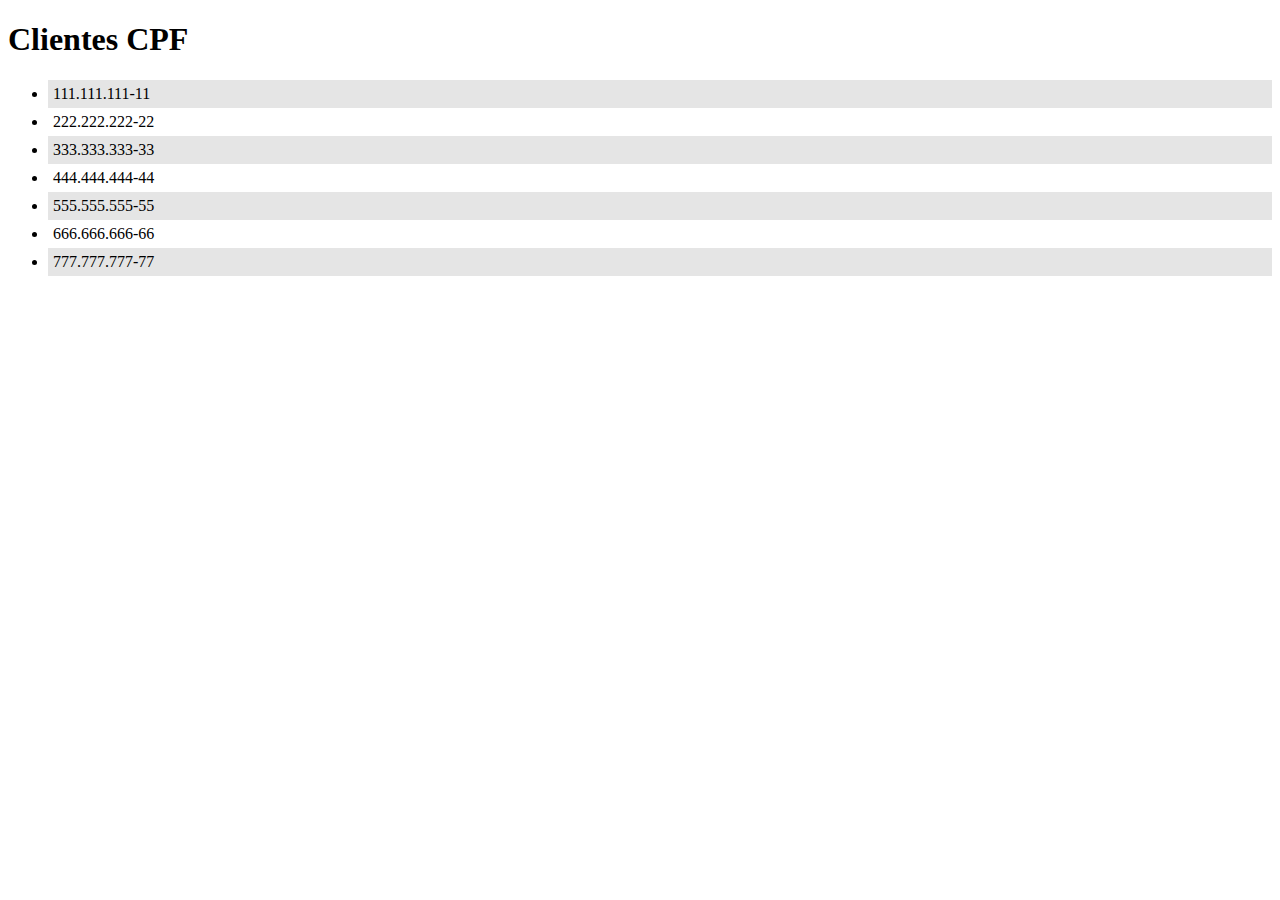
<file: 0905-limpar-cpf/index.html>
<!DOCTYPE html>
<html lang="pt-br">

<head>
  <meta charset="UTF-8">
  <meta name="viewport" content="width=device-width, initial-scale=1.0">
  <meta http-equiv="X-UA-Compatible" content="ie=edge">
  <title>Limpar CPF</title>
</head>

<body>
  <style>
    li {
      padding: 5px;
      font-family: 'IBM Plex Mono';
    }

    li:nth-of-type(odd) {
      background: rgba(0, 0, 0, .1);
    }
  </style>
  <h1>Clientes CPF</h1>
  <ul class="cpf">
    <li>111.111.111-11</li>
    <li>222222222-22</li>
    <li>333-333-333-33</li>
    <li>44444444444</li>
    <li>555 555 555 55</li>
    <li>666666.666-66</li>
    <li>777.777.777.77</li>
  </ul>
  <script src="script.js"></script>
</body>

</html>
</file>
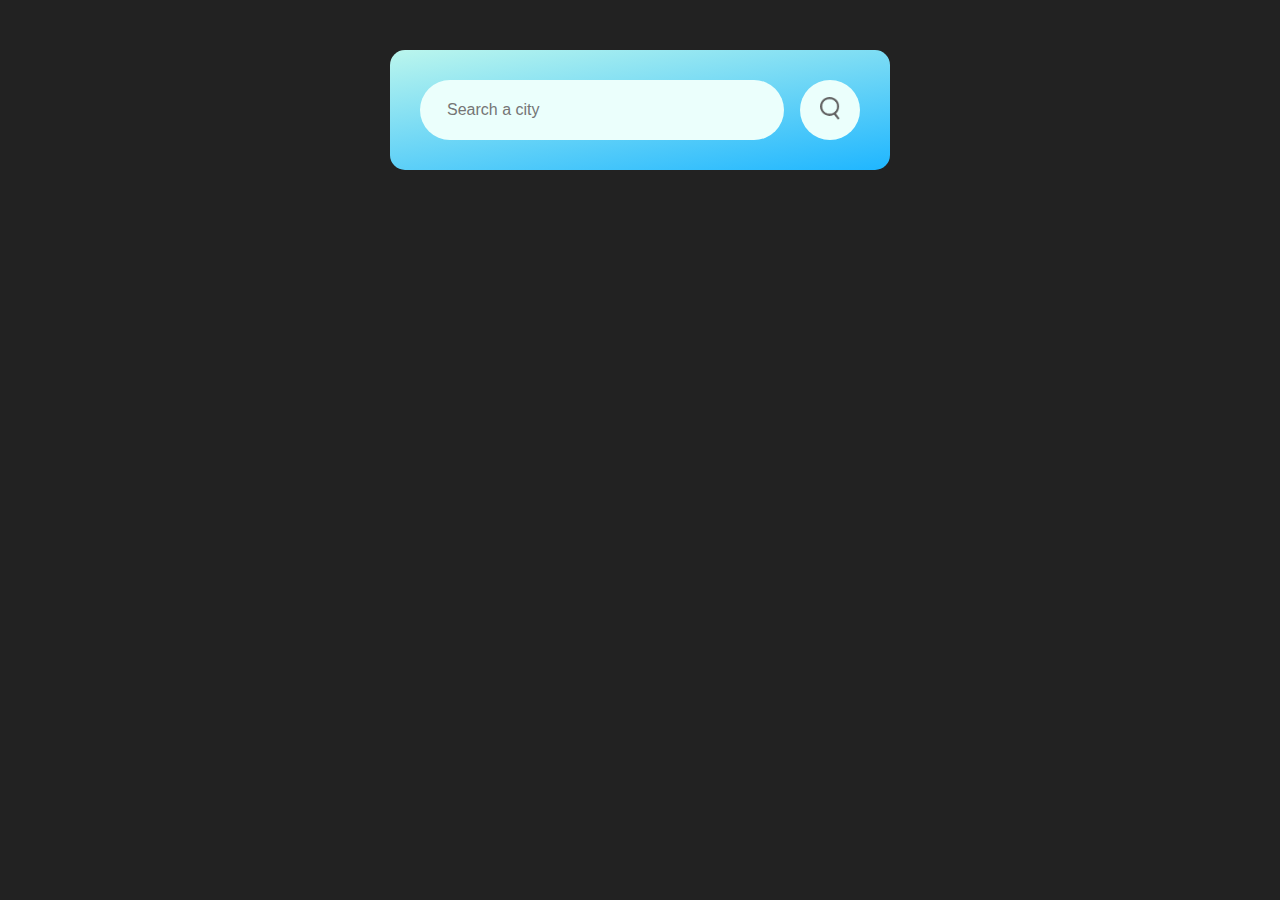
<file: day 1/index.html>
<!DOCTYPE html>
<html lang="pt-BR">

<head>
    <meta charset="UTF-8">
    <meta name="viewport" content="width=device-width, initial-scale=1.0">
    <title>Weather APP - Projeto Dia 01</title>
    <link rel="stylesheet" href="/day 1/style.css">
    <link rel="preconnect" href="https://fonts.googleapis.com">
    <link rel="preconnect" href="https://fonts.gstatic.com" crossorigin>
    <link href="https://fonts.googleapis.com/css2?family=Poppins:wght@400;500;600;700&display=swap" rel="stylesheet">
</head>

<body>
    <div class="box">
        <header>
            <form action="" class="header">
                <input type="text" name="search-bar" id="search-bar" placeholder="Search a city">
                <button type="submit"><img src="./images/search.png" alt="search-icon" width="20px"></button>
            </form>
        </header>
        <div class="error">
            <p>Cidade inválida</p>
        </div>

        <main>
            <div class="tempo-img" data-tempo="img">
                <img src="./images/clear.png" alt="foto-sun">
            </div>
            <div class="tempo-info" data-tempo="info">
                <h1 class="temperature">99°c</h1>
                <h2 class="city">Cidade</h2>
            </div>

            <section class="weather-info">
                <div class="weather-col">
                    <img src="./images/humidity.png">
                    <div>
                        <p class="humidity">99%</p>
                        <p>Humidity</p>
                    </div>
                </div>
                <div class="weather-col">
                    <img src="./images/wind.png">
                    <div>
                        <p class="wind">9.99 km/h</p>
                        <p>Wind Speed</p>
                    </div>
                </div>
            </section>
        </main>
    </div>
</body>
<script src="./script.js"></script>

</html>
</file>
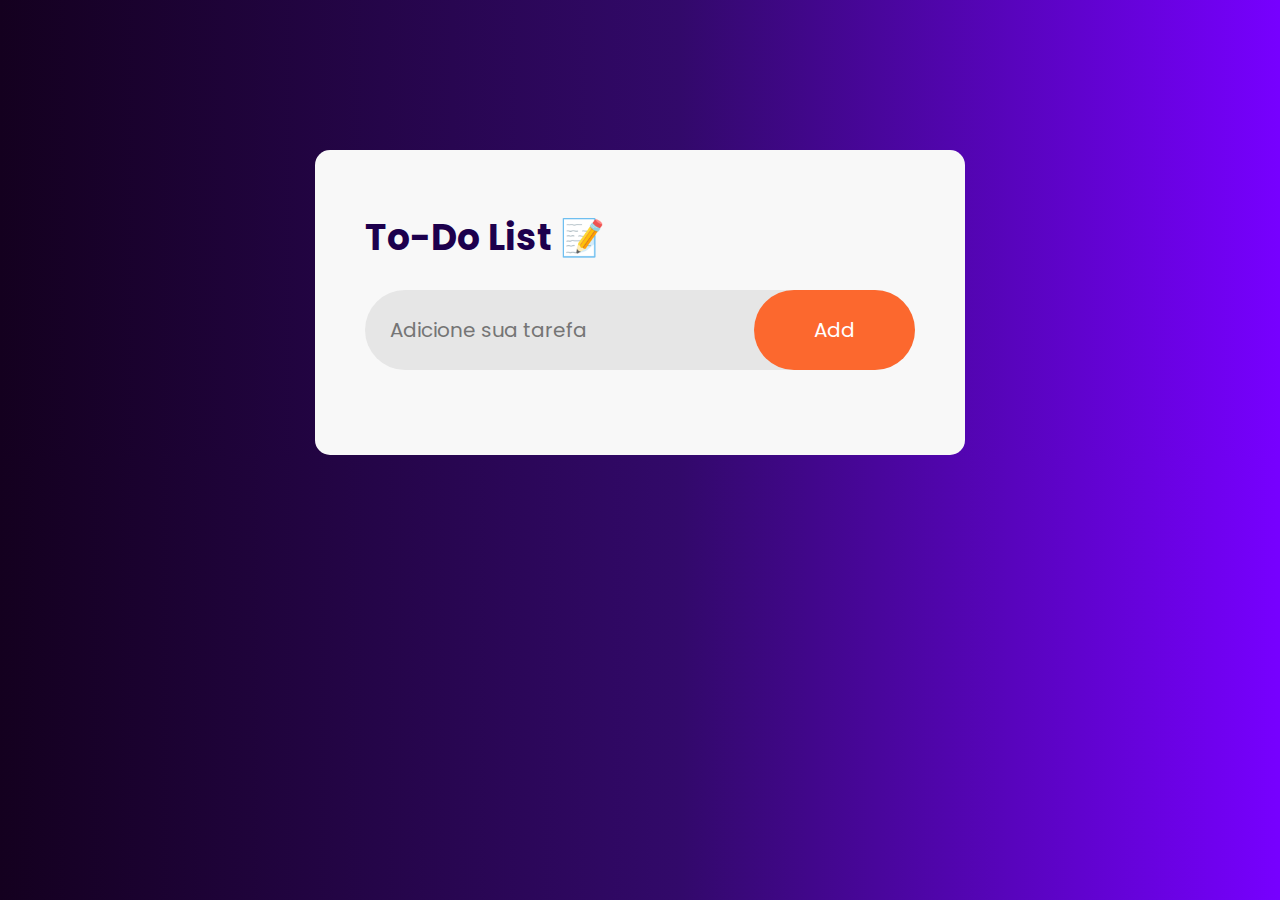
<file: day 2/index.html>
<!DOCTYPE html>
<html lang="pt-BR">

<head>
    <meta charset="UTF-8">
    <meta name="viewport" content="width=device-width, initial-scale=1.0">
    <title>To-Do List - Projeto JS day 02</title>
    <link rel="stylesheet" href="./style.css">
    <link rel="preconnect" href="https://fonts.googleapis.com">
    <link rel="preconnect" href="https://fonts.gstatic.com" crossorigin>
    <link href="https://fonts.googleapis.com/css2?family=Poppins:wght@400;500;600;700&display=swap" rel="stylesheet">
</head>

<body>
    <div class="box">
        <header>
            <h1>To-Do List 📝</h1>
            <form action="" class="header">
                <input type="text" id="text-bar" placeholder="Adicione sua tarefa">
                <button type="submit">Add</button>
            </form>
        </header>

        <main>
            <ul class="row-list"></ul>
        </main>
    </div>
</body>
<script src="./script.js"></script>

</html>
</file>
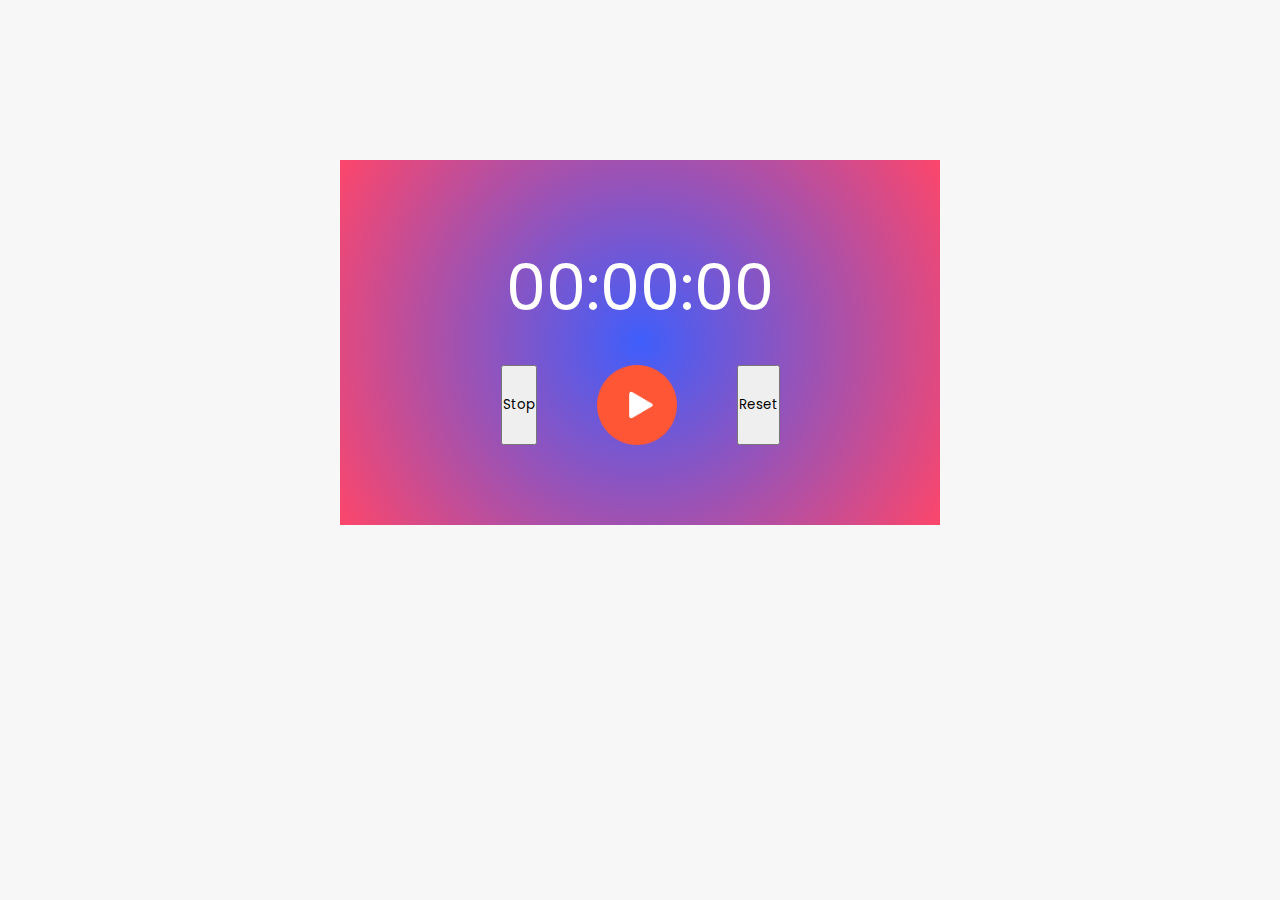
<file: day 3/index.html>
<!DOCTYPE html>
<html lang="pt-BR">

<head>
    <meta charset="UTF-8">
    <meta name="viewport" content="width=device-width, initial-scale=1.0">
    <title>StopWatch - Projeto JS day 03</title>
    <link rel="stylesheet" href="./style.css">
    <link rel="preconnect" href="https://fonts.googleapis.com">
    <link rel="preconnect" href="https://fonts.gstatic.com" crossorigin>
    <link href="https://fonts.googleapis.com/css2?family=Poppins:wght@400;500;600;700&display=swap" rel="stylesheet">
</head>

<body>
    <main>
        <div>
            <p class="watch">00:00:00</p>
        </div>
        <div class="watchFunctions">
            <button class="stop">Stop</button>
            <img class="start" src="./images/start.png" alt="start" width="80px">
            <button class="reset">Reset</button>
        </div>
    </main>
</body>
<script src="./script.js"></script>

</html>
</file>
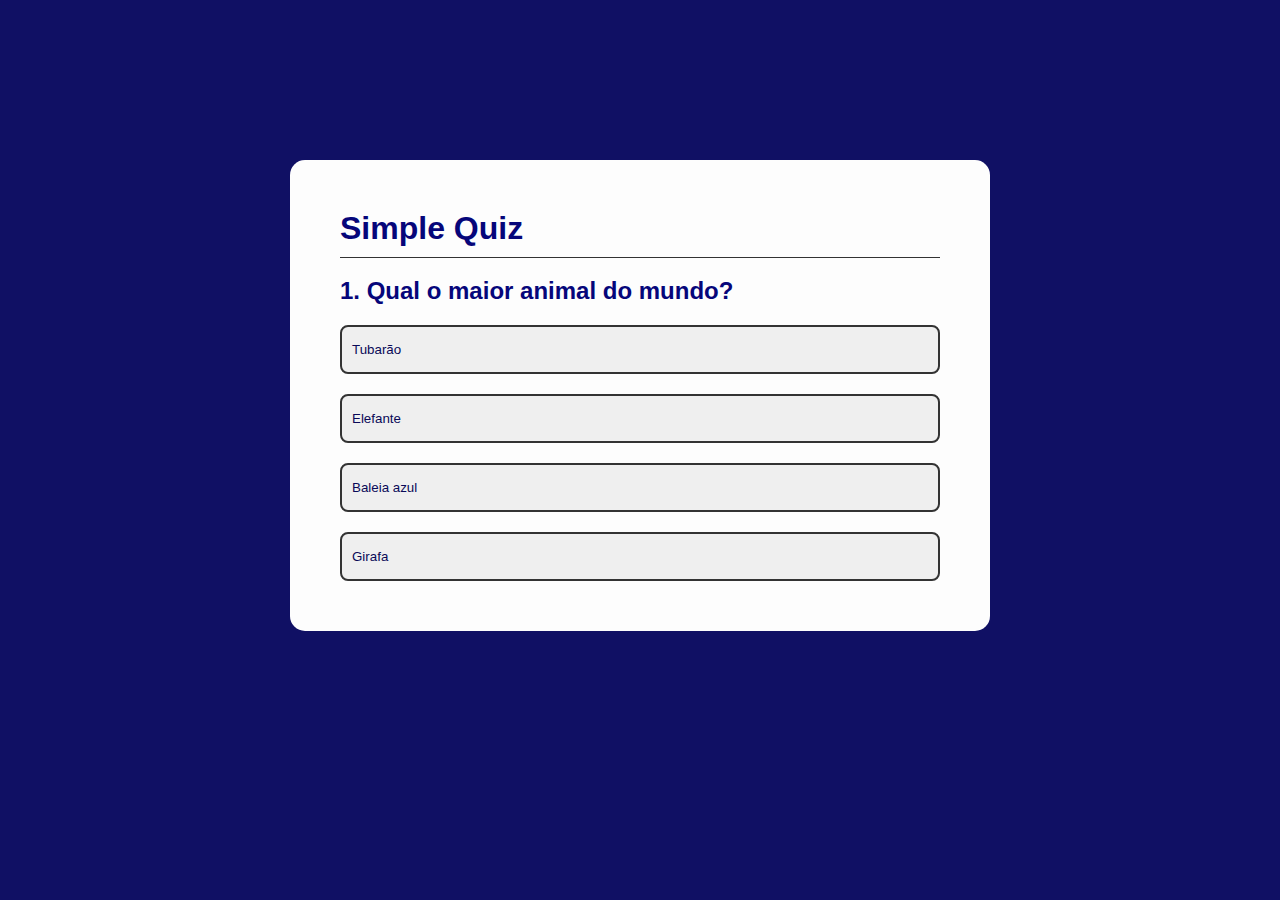
<file: day 4/index.html>
<!DOCTYPE html>
<html lang="pt-BR">

<head>
    <meta charset="UTF-8">
    <meta name="viewport" content="width=device-width, initial-scale=1.0">
    <title>Quiz App - Day 04</title>
    <link rel="stylesheet" href="style.css">
</head>

<body>
    <div class="box">
        <header>
            <h1>Simple Quiz</h1>
            <span></span>
        </header>
        <main>
            <h2 id="question">A pergunta vem aqui</h2>
            <div id="answer-buttons">
                <button class="answer">Resposta 1</button>
                <button class="answer">Resposta 2</button>
                <button class="answer">Resposta 3</button>
                <button class="answer">Resposta 4</button>
            </div>
            <button class="next-button">Next</button>
        </main>
    </div>
</body>
<script src="./script.js"></script>

</html>
</file>
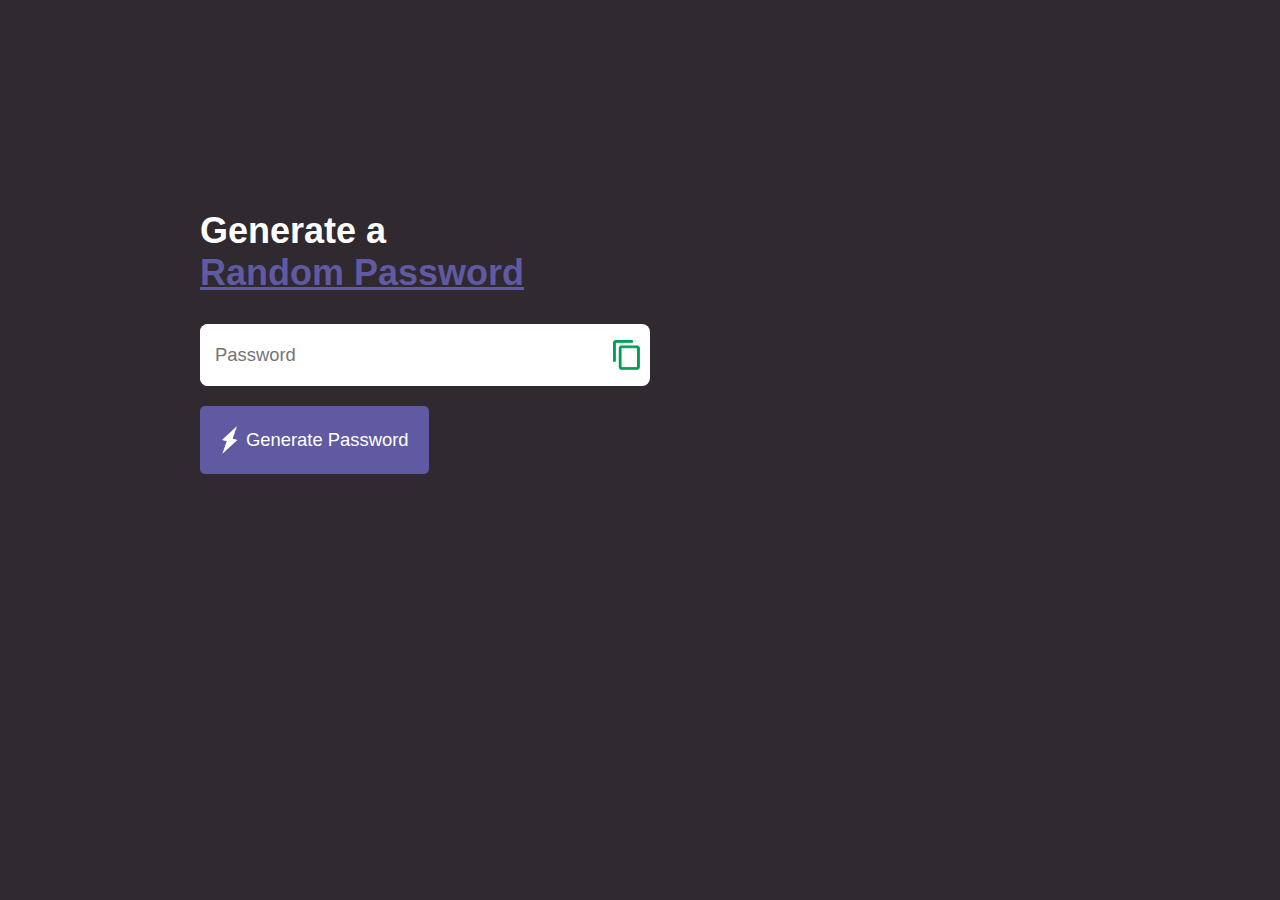
<file: day 5/index.html>
<!DOCTYPE html>
<html lang="pt-BR">

<head>
    <meta charset="UTF-8">
    <meta name="viewport" content="width=device-width, initial-scale=1.0">
    <title>Password Generator - Day 05</title>
    <link rel="stylesheet" href="style.css">
</head>

<body>
    <div class="container">
        <h1>Generate a <span>Random Password</span></h1>
        <div class="password-bar">
            <input type="text" class="icon" id="password" placeholder="Password">
            <img id="copy" src="./images/copy.png">
        </div>
        <div>
            <button id="generatePassword">
                <img src="./images/generate.png"> Generate Password
            </button>
        </div>
    </div>
</body>
<script src="./script.js"></script>

</html>
</file>
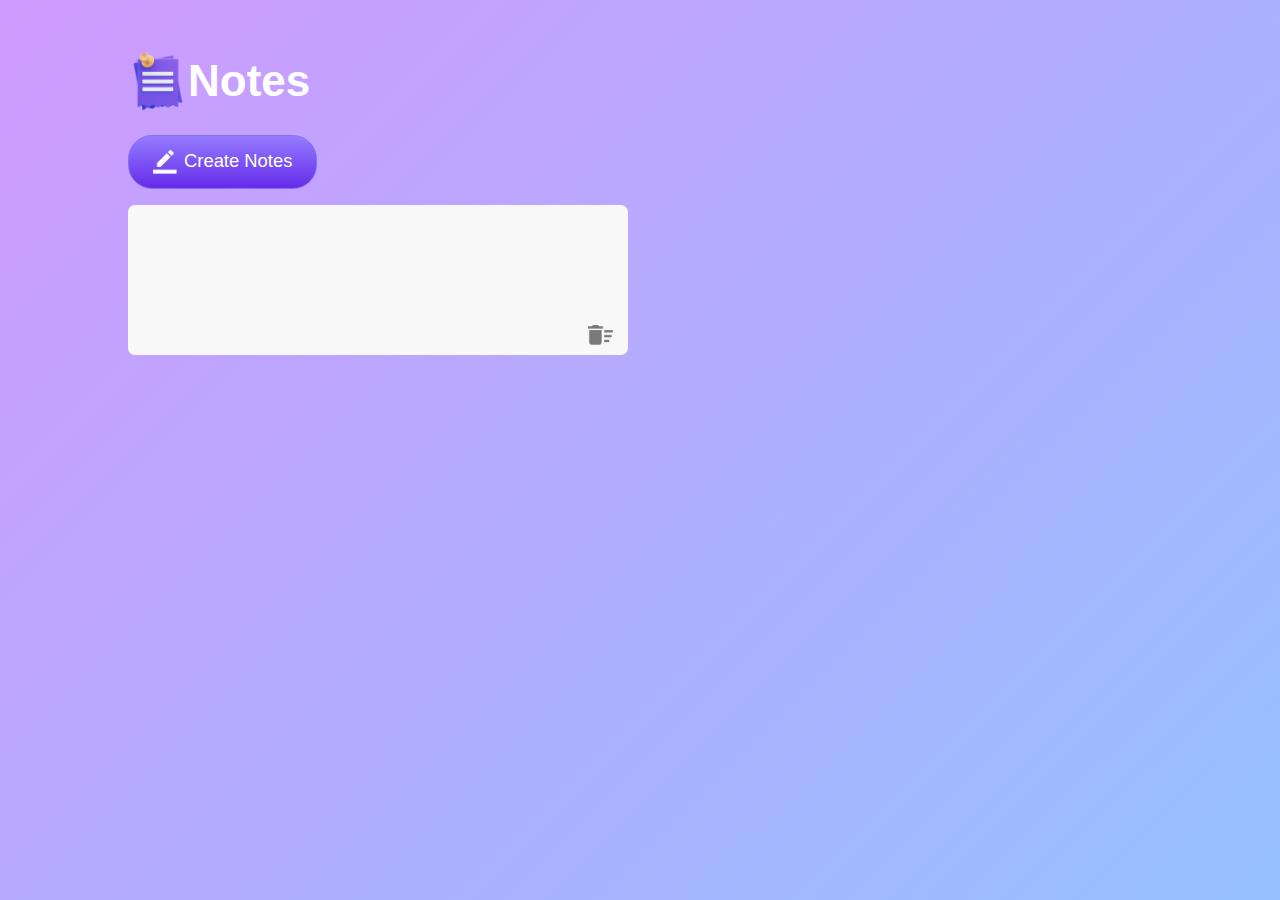
<file: day 6/index.html>
<!DOCTYPE html>
<html lang="pt-BR">

<head>
    <meta charset="UTF-8">
    <meta name="viewport" content="width=device-width, initial-scale=1.0">
    <title>Note app - day 6</title>
    <link rel="stylesheet" href="style.css">
</head>

<body>
    <div class="container">
        <header>
            <h1><img src="./images/notes.png" width="60px">Notes</h1>
        </header>

        <main>
            <div>
                <button id="createNote"><img src="./images/edit.png" width="24px"> Create Notes</button>
            </div>
            <div class="notes-container">
                <p contenteditable="true" class="input-box">
                    <img id="deleteNote" src="./images/delete.png">
                </p>
            </div>
        </main>
    </div>

</body>
<script src="./script.js"></script>

</html>
</file>
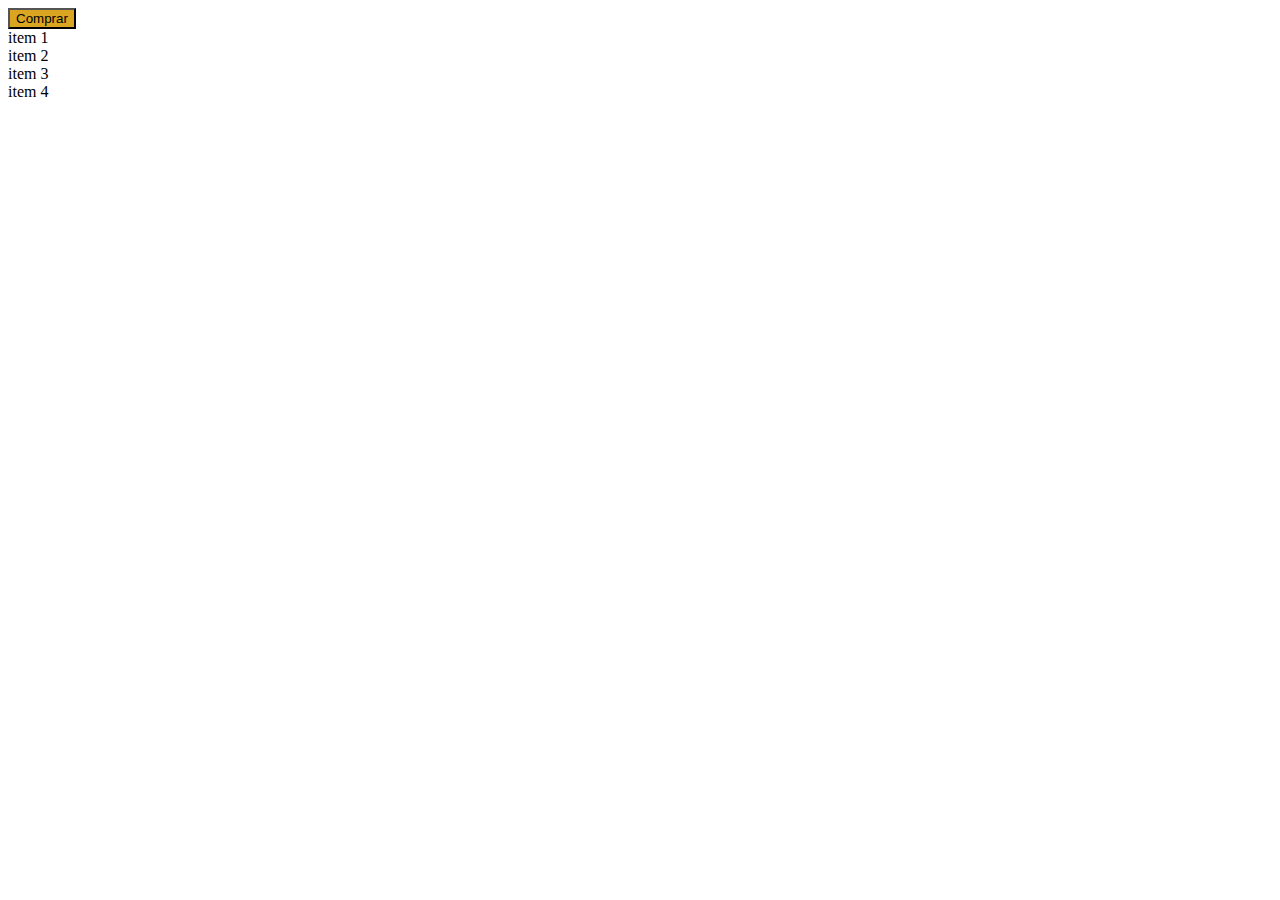
<file: exerc-destructuring/index.html>
<!DOCTYPE html>
<html lang="en">

<head>
    <meta charset="UTF-8">
    <meta name="viewport" content="width=device-width, initial-scale=1.0">
    <title>Destructuring</title>
</head>
<style>
    button {
        background-color: goldenrod;
    }
</style>

<body>
    <button>Comprar</button>
    <li>item 1</li>
    <li>item 2</li>
    <li>item 3</li>
    <li>item 4</li>
</body>
<script src="./script.js"></script>

</html>
</file>
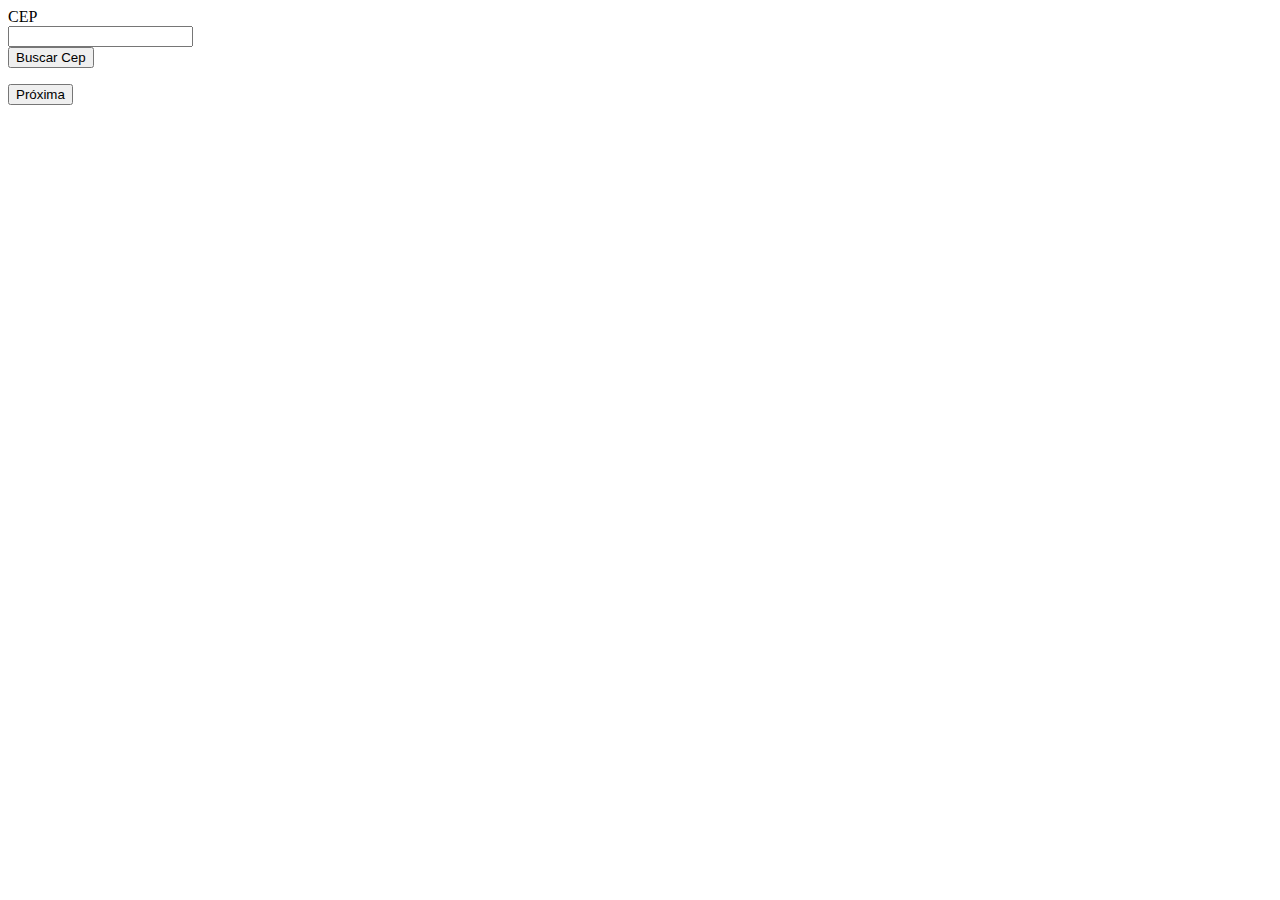
<file: exerc-fetch/index.html>
<!DOCTYPE html>
<html lang="pt-BR">

<head>
    <meta charset="UTF-8">
    <meta name="viewport" content="width=device-width, initial-scale=1.0">
    <title>Fetch Exercises</title>
</head>

<body>
    <style>
        label {
            display: block;
        }

        input {
            display: block;
        }

        .resultadoCep {
            display: none;
        }

        .ativo {
            display: block;
        }
    </style>
    <form id="buscaCep">
        <label for="cep">CEP</label>
        <input type="number" id="cep">
        <input type="button" value="Buscar Cep" id="btnCep">
    </form>
    <div class="resultadoCep">
        <p id="bairro">Bairro: </p>
        <p id="cepValue">CEP: </p>
        <p id="cidade">Cidade: </p>
        <p id="rua">Rua: </p>
        <p id="uf">UF: </p>
    </div>

    <div class="valorBitcoin">
        <p id="valorBtc"></p>
    </div>

    <div class="chuckJoke">
        <button id="nextJoke">Próxima</button>
        <p id="joke"></p>
    </div>
</body>
<script src="./script.js"></script>

</html>
</file>
<file: day 1/style.css>
body {
  font-family: "Poppins", Arial, sans-serif;
  background: #222;
  color: white;
}

h1,
h2,
h3,
p,
dd {
  margin: 0px;
  padding: 0px;
}

.box {
  background: linear-gradient(
    171deg,
    rgba(187, 246, 237, 1) 0%,
    rgba(31, 182, 255, 1) 100%
  );
  box-sizing: border-box;
  width: 500px;
  margin: 50px auto;
  padding: 30px;
  border-radius: 15px;
}

.container {
  width: 100%;
  min-height: 100vh;
  padding: 5%;
}

.header {
  display: flex;
  width: 100%;
  justify-content: space-between;
}

.header input {
  border: 0;
  outline: 0;
  background: #ebfffc;
  border-radius: 30px;
  padding: 10px 25px;
  font-size: 1rem;
  margin-right: 16px;
  color: #555;
  flex: 1;
  border: 2px solid transparent;
}

.header input:focus {
  border: 2px solid #b7e0da;
}

.header button {
  width: 60px;
  height: 60px;
  background: #ebfffc;
  border-radius: 50%;
  border: 2px solid transparent;
  outline: 0;
  cursor: pointer;
}

.header button:hover {
  border: 2px solid #b7e0da;
}

.tempo-img img {
  display: block;
  margin-left: auto;
  margin-right: auto;
  width: 50%;
}

.tempo-info {
  text-align: center;
  color: white;
}

.tempo-info h1 {
  font-size: 5.5rem;
}

.tempo-info h2 {
  font-size: 3rem;
  font-weight: 400;
  line-height: 90%;
}

.weather-info {
  display: flex;
  margin-top: 50px;
  justify-content: space-between;
  align-items: center;
  padding: 0 20px;
}

.weather-col {
  display: flex;
  align-items: center;
  text-align: left;
}

.weather-info img {
  width: 40px;
  height: 40px;
  margin-right: 10px;
}

.humidity,
.wind {
  font-size: 1.75rem;
}

main {
  display: none;
}

.error {
  text-align: center;
  margin-top: 30px;
  display: none;
}

.ativo {
  display: block;
}

.box-rain {
  background: linear-gradient(
    171deg,
    rgba(255, 255, 255, 1) 0%,
    rgba(43, 150, 147, 1) 100%
  );
}

.box-clear {
  background: linear-gradient(
    171deg,
    rgba(255, 171, 64, 1) 0%,
    rgba(255, 114, 32, 1) 100%
  );
}

.box-snow {
  background: linear-gradient(
    171deg,
    rgba(218, 218, 218, 1) 35%,
    rgba(149, 141, 255, 1) 100%
  );
}

.box-cloud {
  background: linear-gradient(
    171deg,
    rgba(213, 225, 255, 1) 43%,
    rgba(189, 130, 255, 1) 100%
  );
}

.box-mist {
  background: linear-gradient(
    171deg,
    rgba(224, 231, 234, 1) 0%,
    rgba(124, 149, 157, 1) 100%
  );
}
</file>
<file: day 2/style.css>
* {
  margin: 0;
  padding: 0;
  font-family: "Poppins", Arial, Helvetica, sans-serif;
  box-sizing: border-box;
  list-style: none;
}

body {
  background: linear-gradient(
    90deg,
    rgba(20, 0, 31, 1) 0%,
    rgba(50, 9, 106, 1) 53%,
    rgba(119, 0, 255, 1) 100%
  );
}

.box {
  margin: 0 auto;
  background: rgb(248, 248, 248);
  width: 650px;
  margin-top: 150px;
  padding: 60px 50px;
  border-radius: 15px;
}

header h1 {
  color: rgb(29, 0, 77);
  font-size: 2.25rem;
}

.header {
  display: flex;
  align-items: center;
  position: relative;
  margin-bottom: 25px;
}

.header input {
  border: 0;
  outline: 0;
  padding: 25px;
  border-radius: 50px;
  margin-top: 25px;
  background: rgb(230, 230, 230);
  flex: 1;
  font-size: 1.25rem;
}

.header button {
  border: 0;
  outline: 0;
  padding: 25px 60px;
  margin-top: 25px;
  border-radius: 50px;
  background: rgb(252, 104, 46);
  position: absolute;
  right: 0px;
  font-size: 1.25rem;
  color: white;
  cursor: pointer;
}

.header button:hover {
  background: rgb(255, 80, 11);
}

.row-list li {
  padding: 12px 50px;
  user-select: none;
  cursor: pointer;
  position: relative;
  overflow-wrap: break-word;
}

.row-list li button {
  display: block;
}

.row-list li::before {
  content: "";
  position: absolute;
  width: 28px;
  height: 28px;
  top: 12px;
  left: 8px;
  background-image: url(./images/unchecked.png);
  background-size: cover;
  background-position: center;
  border-radius: 50%;
}

.row-list li.checked {
  color: #555;
  text-decoration: line-through;
  justify-content: space-between;
}

.row-list li.checked::before {
  background-image: url(./images/checked.png);
}

.row-list li span {
  position: absolute;
  width: 25px;
  height: 25px;
  top: 10px;
  right: 20px;
  font-size: 20px;
  border-radius: 50%;
}

.row-list li.checked span {
  color: black;
}

.row-list li span:hover {
  background: #d9d9d9;
}
</file>
<file: day 3/style.css>
* {
  margin: 0;
  padding: 0;
  font-family: "Poppins", Arial, Helvetica, sans-serif;
  box-sizing: border-box;
}

body {
  background: #f7f7f7;
}

main {
  background: radial-gradient(
    circle,
    rgba(63, 94, 251, 1) 0%,
    rgba(252, 70, 107, 1) 100%
  );
  width: 600px;
  margin: 160px auto;
  padding: 20px;
}

.watch {
  text-align: center;
  padding-top: 60px;
  font-size: 4rem;
  color: white;
}

.watchFunctions {
  display: flex;
  align-content: center;
  justify-content: center;
  gap: 60px;
  padding: 30px 0 60px 0;
}
</file>
<file: day 4/style.css>
* {
  margin: 0;
  padding: 0;
  font-family: "Poppins", Arial, Helvetica, sans-serif;
  box-sizing: border-box;
  list-style-type: none;
}

body {
  background: rgb(16, 16, 100);
}

.box {
  background: #fdfdfd;
  width: 700px;
  margin: 160px auto;
  padding: 50px;
  border-radius: 15px;
}

header h1 {
  margin-bottom: 10px;
  position: relative;
  color: rgb(6, 6, 122);
}

header span {
  position: absolute;
  content: "";
  width: 600px;
  height: 2px;
  border-top: 1px solid #333;
  display: block;
}

#question {
  margin-top: 30px;
  color: rgb(6, 6, 122);
}

.answer {
  display: block;
  margin-top: 20px;
  padding: 15px 10px;
  border: 2px solid #333;
  border-radius: 8px;
  cursor: pointer;
  color: rgb(10, 10, 88);
  width: 100%;
  text-align: left;
}

.answer:hover:not([disabled]) {
  background: #222;
  color: white;
  transition: all 0.3s;
}

.answer:disabled {
  cursor: not-allowed;
}

.correct {
  background: #9aeabc;
}

.incorrect {
  background: #ff9393;
}

.next-button {
  display: none;
  outline: 0;
  border: 0;
  padding: 10px 30px;
  font-size: 1.15rem;
  margin: 30px auto 0 auto;
  background: rgb(31, 31, 145);
  color: white;
  border-radius: 5px;
  cursor: pointer;
}
</file>
<file: day 5/style.css>
* {
  margin: 0;
  padding: 0;
  font-family: "Poppins", Arial, Helvetica, sans-serif;
  box-sizing: border-box;
  list-style-type: none;
}

body {
  background: #30292f;
}

.container {
  width: 550px;
  margin: 160px auto auto 150px;
  padding: 50px;
  border-radius: 15px;
}

h1 {
  color: white;
  margin-bottom: 30px;
  inline-size: 325px;
  overflow: hidden;
  font-size: 2.25rem;
}

span {
  text-decoration: underline;
  color: #5f5aa2;
}

#password {
  padding: 20px 15px;
  width: 100%;
  border: 0;
  outline: 0;
  background-color: white;
  font-size: 1.15rem;
  border-radius: 8px;
}

.password-bar {
  display: flex;
  background: white;
  border-radius: 8px;
}

.password-bar img {
  align-self: center;
  width: 30px;
  height: 30px;
  margin-right: 10px;
  cursor: pointer;
}

#generatePassword {
  display: flex;
  align-items: center;
  color: white;
  outline: 0;
  border: 0;
  background: #5f5aa2;
  padding: 20px;
  border-radius: 5px;
  margin-top: 20px;
  cursor: pointer;
  font-size: 1.15rem;
  gap: 6px;
}

#generatePassword:hover {
  background: #565192;
}

#generatePassword img {
  width: 20px;
}
</file>
<file: day 6/style.css>
* {
  margin: 0;
  padding: 0;
  box-sizing: border-box;
  list-style: none;
  font-family: "Poppins", sans-serif;
}

.container {
  width: 100%;
  min-height: 100vh;
  background: linear-gradient(135deg, #cf9aff, #95c0ff);
  color: #fff;
  padding-top: 4%;
  padding-bottom: 2%;
  padding-left: 10%;
}

header h1 {
  display: flex;
  font-size: 2.75rem;
  align-items: center;
  margin-bottom: 24px;
}

#createNote {
  display: flex;
  gap: 7px;
  outline: 0;
  border: 0;
  background: linear-gradient(
    180deg,
    rgba(148, 124, 255, 1) 0%,
    rgba(101, 43, 233, 1) 100%
  );
  font-size: 1.15rem;
  border-radius: 24px;
  border: 1px solid rgb(136, 115, 231);
  padding: 14px 24px;
  color: white;
  cursor: pointer;
  margin-bottom: 16px;
}

#createNote:hover {
  background: linear-gradient(
    180deg,
    rgb(138, 116, 238) 0%,
    rgb(93, 41, 212) 100%
  );
}

.input-box {
  position: relative;
  border-radius: 7px;
  width: 100%;
  max-width: 500px;
  min-height: 150px;
  margin-bottom: 20px;
  padding: 20px;
  font-size: 1rem;
  background: #f8f8f8;
  color: #333;
  outline: 0;
}

/* .input-box::after {
  content: url(./images/delete.png);
  position: absolute;
  size: 10px;
  bottom: 10px;
  right: 10px;
  cursor: pointer;
} */

.notes-container img {
  position: absolute;
  width: 25px;
  bottom: 10px;
  right: 15px;
  cursor: pointer;
  user-select: none;
}
</file>
